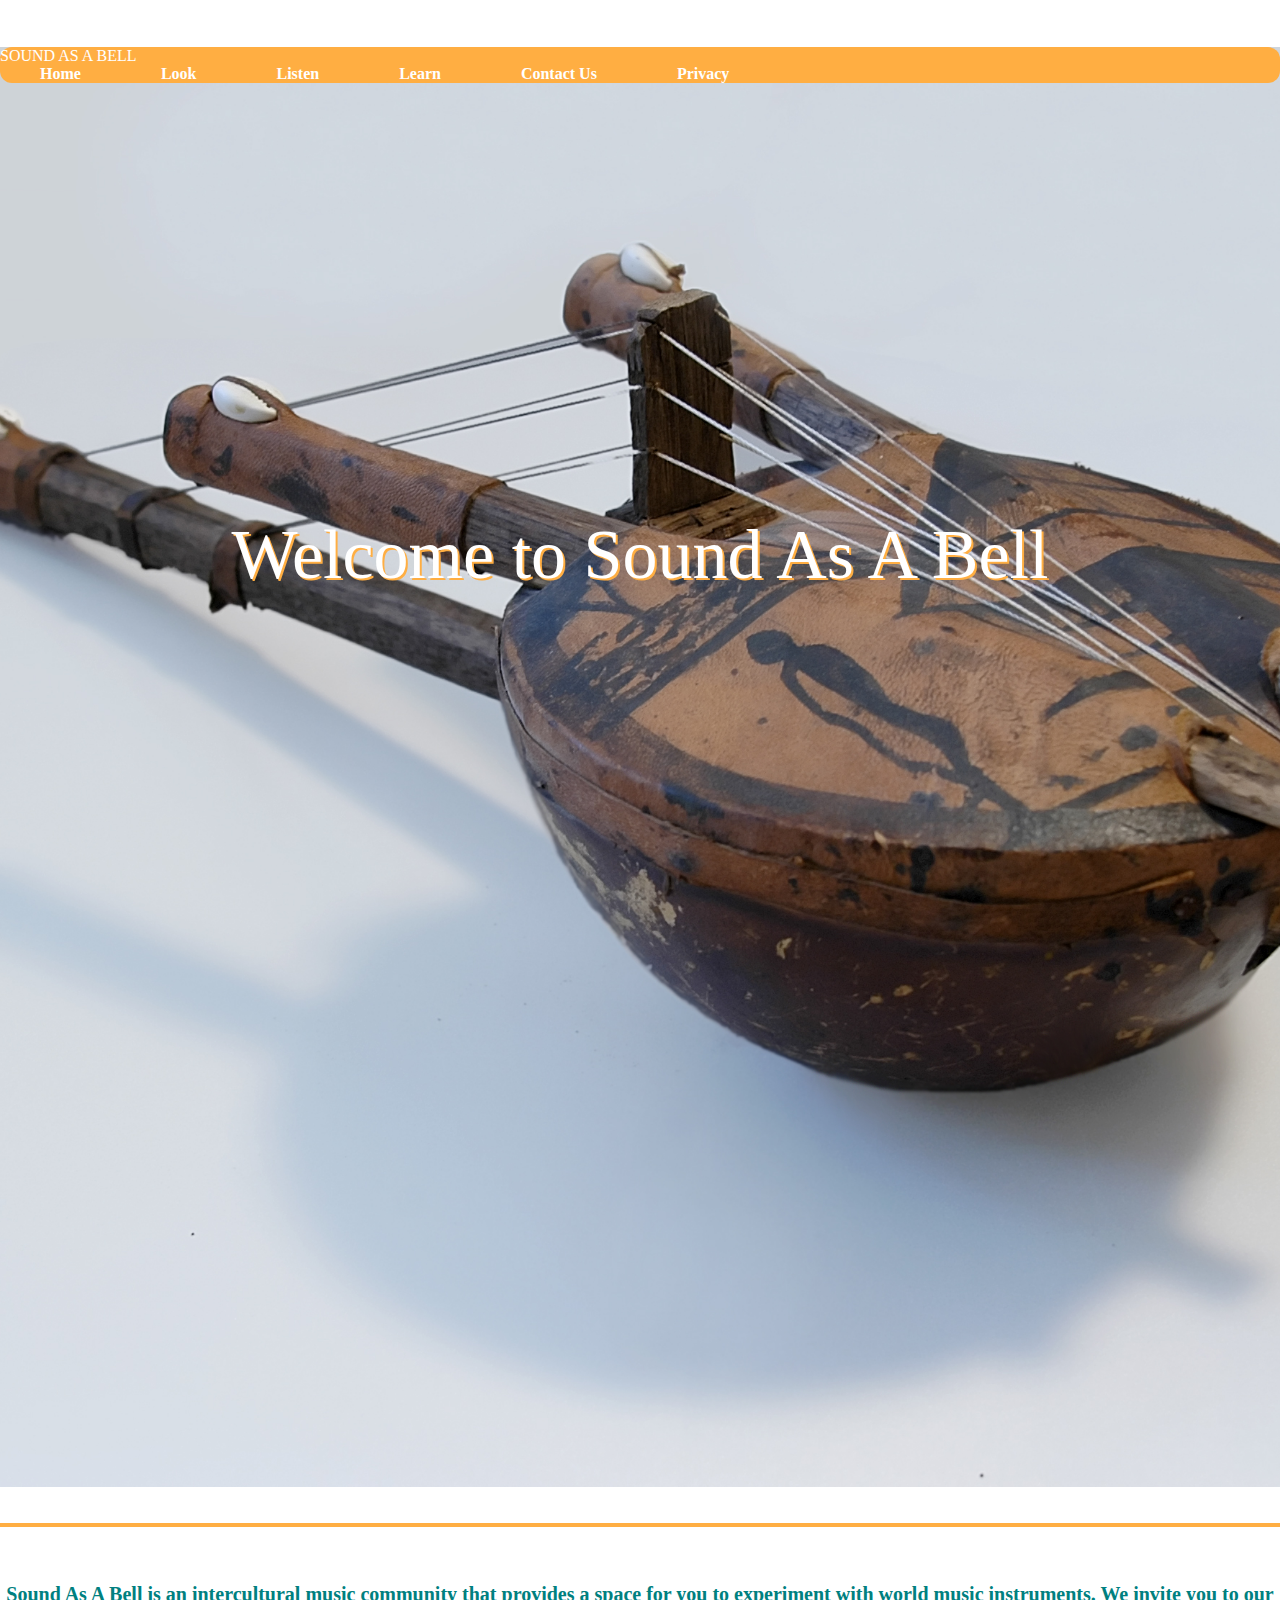
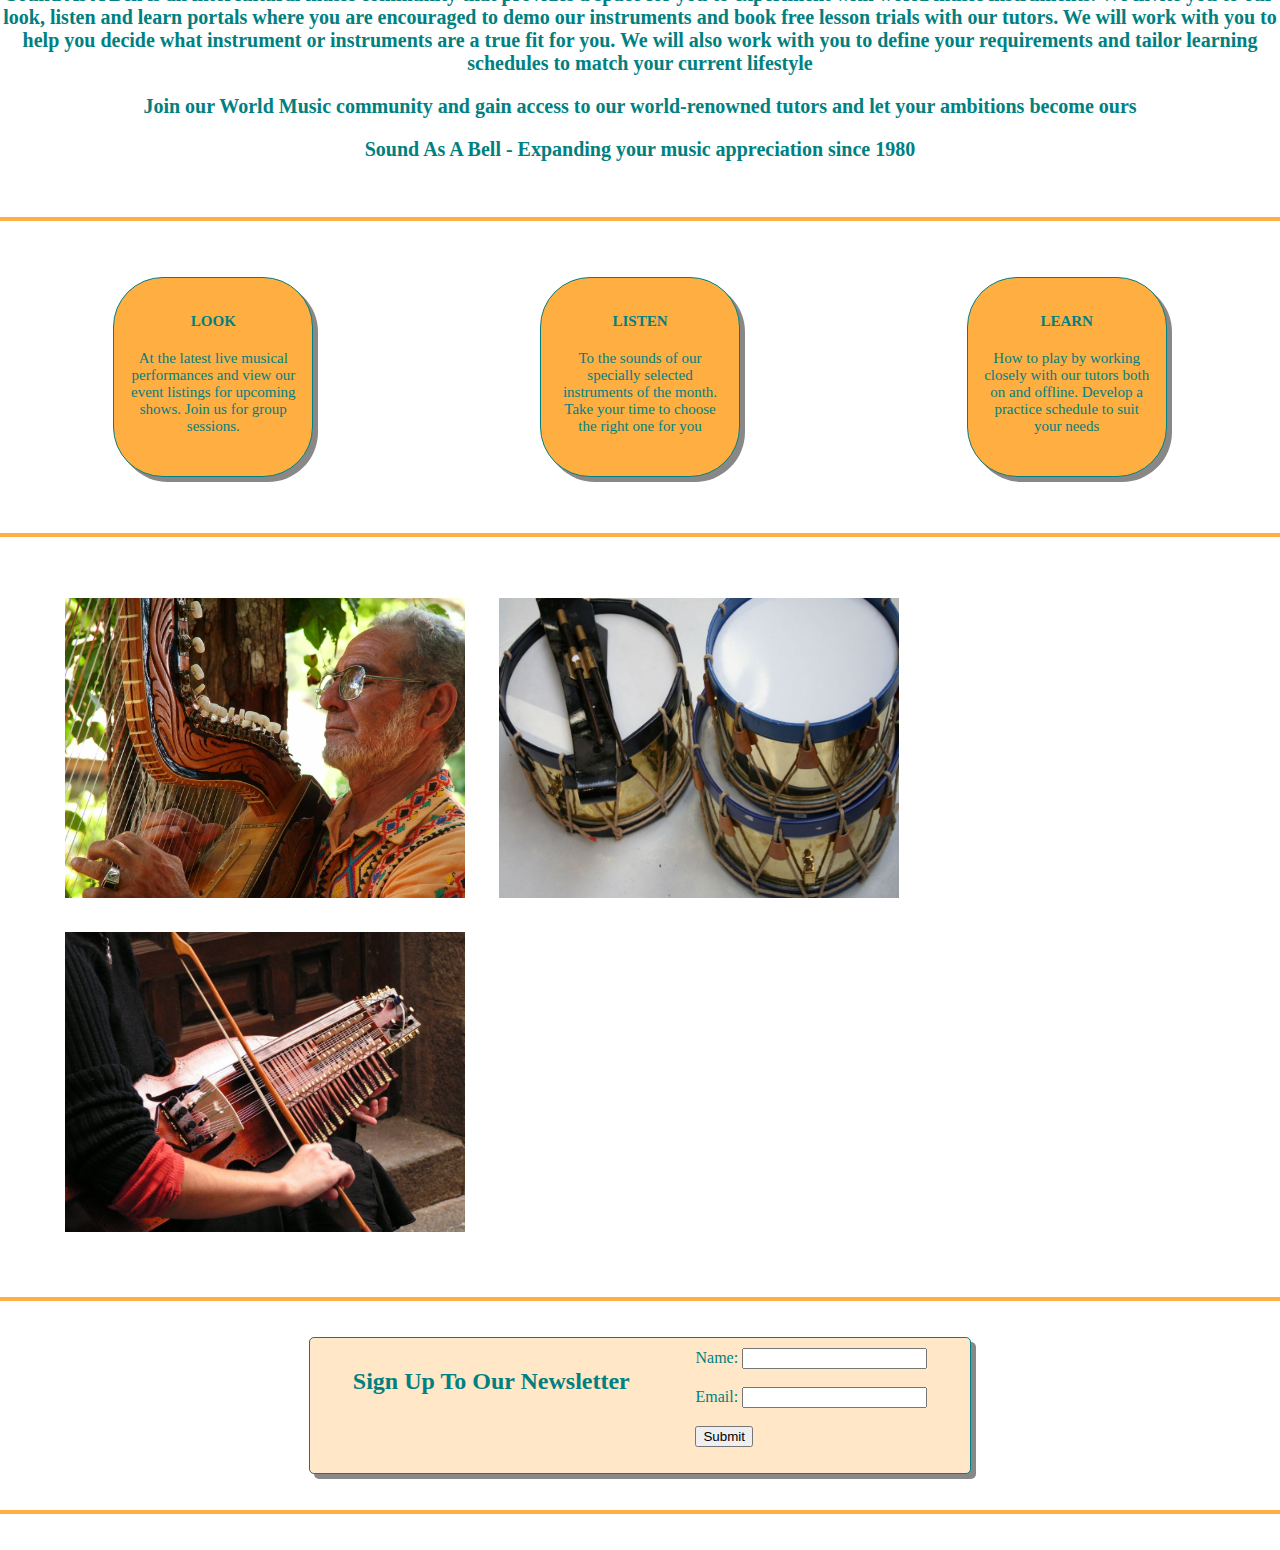
<file: index.html>
<!DOCTYPE html>
<html lang="en">
	<head>
		<title>Sound As A Bell</title>
			<meta charset="utf-8">
			<meta name="description" content="learning and listening to world musical instruments">
			<meta name="keywords" content="music, musical, instruments, world, worldwide, listen, learn">
			<meta name="viewport" content="width-device-width, initial-scale=1">

			<!--External CSS sheet-->
			<link rel="stylesheet" href="css/landing.css">
			<link rel="stylesheet" href="https://cdn.jsdelivr.net/npm/bootstrap@5.1.3/dist/css/bootstrap.min.css"  integrity="sha384-1BmE4kWBq78iYhFldvKuhfTAU6auU8tT94WrHftjDbrCEXSU1oBoqyl2QvZ6jIW3" crossorigin="anonymous">
			<script src="https://ajax.googleapis.com/ajax/libs/jquery/3.3.1/jquery.min.js"></script>
	</head>
	<body>
	<!--HEADER-->
		<nav class="navbar navbar-fixed-top">
			<div class="container-fluid">
				<div class="navbar-header">
					<a class="navbar-brand" href="index.html">SOUND AS A BELL</a>
						</div>
							<ul class="navbar-brand">
								<li><a href="index.html">Home</a></li>
								<li><a href="look/look.html">Look</a></li>
								<li><a href="listen/listen.html">Listen</a></li>
								<li><a href="learn/learn.html">Learn</a></li>
								<li><a href="contact/contact.html">Contact Us</a></li>
								<li><a href="privacy/privacy.html">Privacy</a></li>
							</ul>
						<div>
				</nav>

		<header class="landing">
			<h1 class="landingHeader">Welcome to Sound As A Bell</h1>
		</header>

		<br></br>
			<div class="landingLine">
			</div>
		<br></br>

		<!--LANDING CONTENT-->
	
			<div class="landingSect">
				<p> Sound As A Bell is an intercultural music
				community that provides a space for you to experiment with world music
				instruments. We invite you to our look, listen and learn portals where you are
				encouraged to demo our instruments and book free lesson trials with our
				tutors. We will work with you to help you decide what instrument or
				instruments are a true fit for you. We will also work with you
				to define your requirements and tailor learning schedules to match your
				current lifestyle </p>

				<p>Join our World Music community and gain access to our world-renowned
				tutors and let your ambitions become ours </p>

				<p>Sound As A Bell - Expanding your music appreciation since 1980 </p>
			</div>

		<br></br>
			<div class="landingLine">
			</div>
		<br></br>

		<!--FEATURE-->
			<div class="landingContent1">

				<!--LANDING COL 1-3-->
					<a href="look/look.html">
						<div class="landingCol">
							<h4>LOOK</h4>
							<p>At the latest live musical performances and view our event listings for upcoming shows. Join us for group sessions.</p>
						</div>
					</a>

					<a href="listen/listen.html">
						<div class="landingCol">
							<h4>LISTEN</h4>
							<p>To the sounds of our specially selected instruments of the month. Take your time to choose the right one for you</p>
						</div>
					</a>

					<a href="learn/learn.html">
						<div class="landingCol">
							<h4>LEARN</h4>
							<p>How to play by working closely with our tutors both on and offline. Develop a practice schedule to suit your needs</p>
						</div>
					</a>
			</div>

		<br></br>

			<div class="landingLine">
			</div>

		<br></br>

		<div class="landingGallery">
				<a href="contact/contact.html"><img src="images/harp.jpg"></a>
				<a href="contact/contact.html"><img src="images/drum.jpg"></a>
				<a href="contact/contact.html"><img src="images/nyckleharpa.jpg"></a>
		</div>

		<br></br>
			<div class="landingLine">
			</div>
		<br></br>

		<!--NEWSLETTER-->
			<div class="newsletter">
				<h2>Sign Up To Our Newsletter</h2>
					<form id="formNewsletter" onsubmit="formSubmission(); return false">

					        Name: <input type="text" id="name"/><br/><br/>

					        Email: <input type="email" id="email"/><br/><br/>

					        <button onclick="formSubmission()">Submit</button>
					    	<p id="confirm"</p>

			    		</form>
			</div>

    		<br></br>
			<div class="landingLine">
			</div>
		<br></br>

<script src="script/script.js"></script>
<script src="https://cdn.jsdelivr.net/npm/bootstrap@5.1.3/dist/js/bootstrap.bundle.min.js" integrity="sha384-ka7Sk0Gln4gmtz2MlQnikT1wXgYsOg+OMhuP+IlRH9sENBO0LRn5q+8nbTov4+1p" crossorigin="anonymous"></script>

 </body>
 </html>
</file>
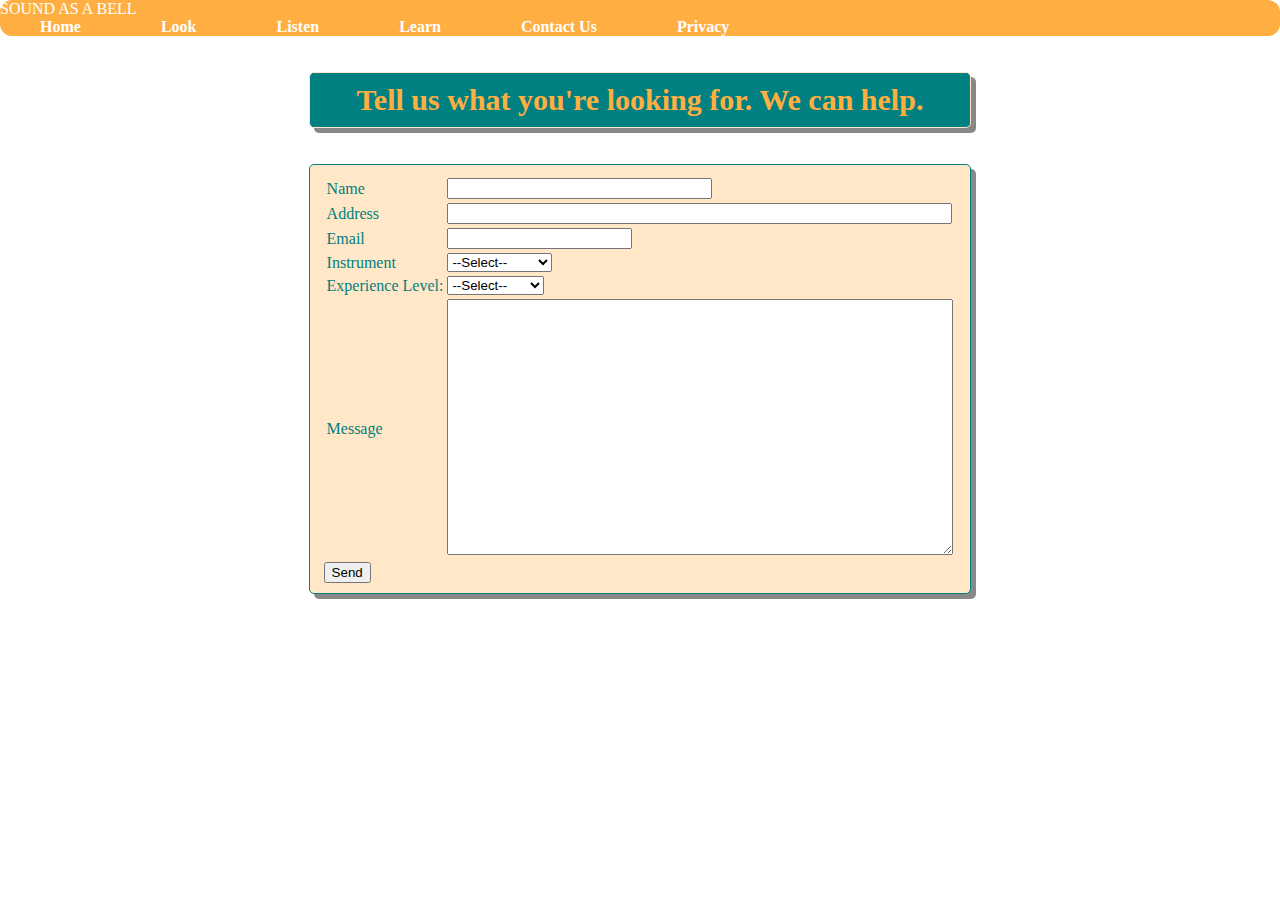
<file: contact/contact.html>
<!DOCTYPE html>
<html lang="en">
	<head>
		<title>Sound As A Bell</title>
			<meta charset="utf-8">
			<meta name="description" content="learning and listening to world musical instruments">
			<meta name="keywords" content="music, musical, instruments, world, worldwide, listen, learn">
			<meta name="viewport" content="width-device-width, initial-scale=1">

			<!--External CSS sheet-->
			<link rel="stylesheet" href="../css/style.css">
			<link href="https://cdn.jsdelivr.net/npm/bootstrap@5.1.3/dist/css/bootstrap.min.css" rel="stylesheet" integrity="sha384-1BmE4kWBq78iYhFldvKuhfTAU6auU8tT94WrHftjDbrCEXSU1oBoqyl2QvZ6jIW3" crossorigin="anonymous">
			<script src="https://ajax.googleapis.com/ajax/libs/jquery/3.3.1/jquery.min.js"></script>
	</head>
	<body>
		<!--HEADER-->
			<nav class="navbar navbar-fixed-top">
				<div class="container-fluid">
					<div class="navbar-header">
						<a class="navbar-brand" href="../index.html">SOUND AS A BELL</a>
							</div>
								<ul class="navbar-brand">
									<li><a href="../index.html">Home</a></li>
									<li><a href="../look/look.html">Look</a></li>
									<li><a href="../listen/listen.html">Listen</a></li>
									<li><a href="../learn/learn.html">Learn</a></li>
									<li><a href="contact.html">Contact Us</a></li>
									<li><a href="../privacy/privacy.html">Privacy</a></li>
								</ul>
							<div>
			</nav>

		<br></br>
		<br></br>

		<div class="contactHeader">
		<h2>Tell us what you're looking for. We can help.</h2>
		</div>

		<br></br>

		<div class="theForm">
							<form>
						<table>
							<tr>
							
								<td> Name </td>
								<td> <input type="text" id="username" name="Username" size = "30" maxlength="30"></td>
							</tr>
							
							<tr>
								<td>Address</td>
								<td><input type="text" id="address" name="address" size = "60" maxlength="50" ></td>
							</tr>
							
							<tr>
								<td> Email </td>
								<td><input type="text" id="email" name="userEmail" size = "20" maxlength="30"></td>
							</tr>
							
							<tr>
								<td>Instrument</td>			
								<td><select id="instrumentSelection">
									<option>--Select--</option>
									<option> Mbira  </option>
									<option> Xun </option>
									<option> Koto </option>
									<option> Hardanger </option>
									<option> Duduk </option>
									<option> Bandura </option>
									<option> Bouzouki </option>
									<option> Zurna </option>
									<option> Bullroarer </option>
									<option> Uileann Pipes </option>
									<option> Sarod </option>
									<option> Xaphoo </option>
									
								</select></td>
							</tr>
							<tr>
								<td>Experience Level:</td>
								<td><select id="levelSelection">
									<option>--Select--</option>
									<option> Begginer </option>
									<option> Intermediary </option>
									<option> Advanced </option>
								</select></td>
							</tr>	
							<tr>
							
								<td> Message</td>
								<td> <textarea id="message" name="message" value="Enter your message here" style="font-size: 14pt; height: 250px; width:500px; "> </textarea></td>
							</tr>		
						</table>
						<button onclick="contactSubmit()">Send</button>
    				</form>
	</div>

	<script src="../script/script.js"></script>
    <script src="https://cdn.jsdelivr.net/npm/bootstrap@5.1.3/dist/js/bootstrap.bundle.min.js" integrity="sha384-ka7Sk0Gln4gmtz2MlQnikT1wXgYsOg+OMhuP+IlRH9sENBO0LRn5q+8nbTov4+1p" crossorigin="anonymous"></script>

 	</body>
 </html>
</file>
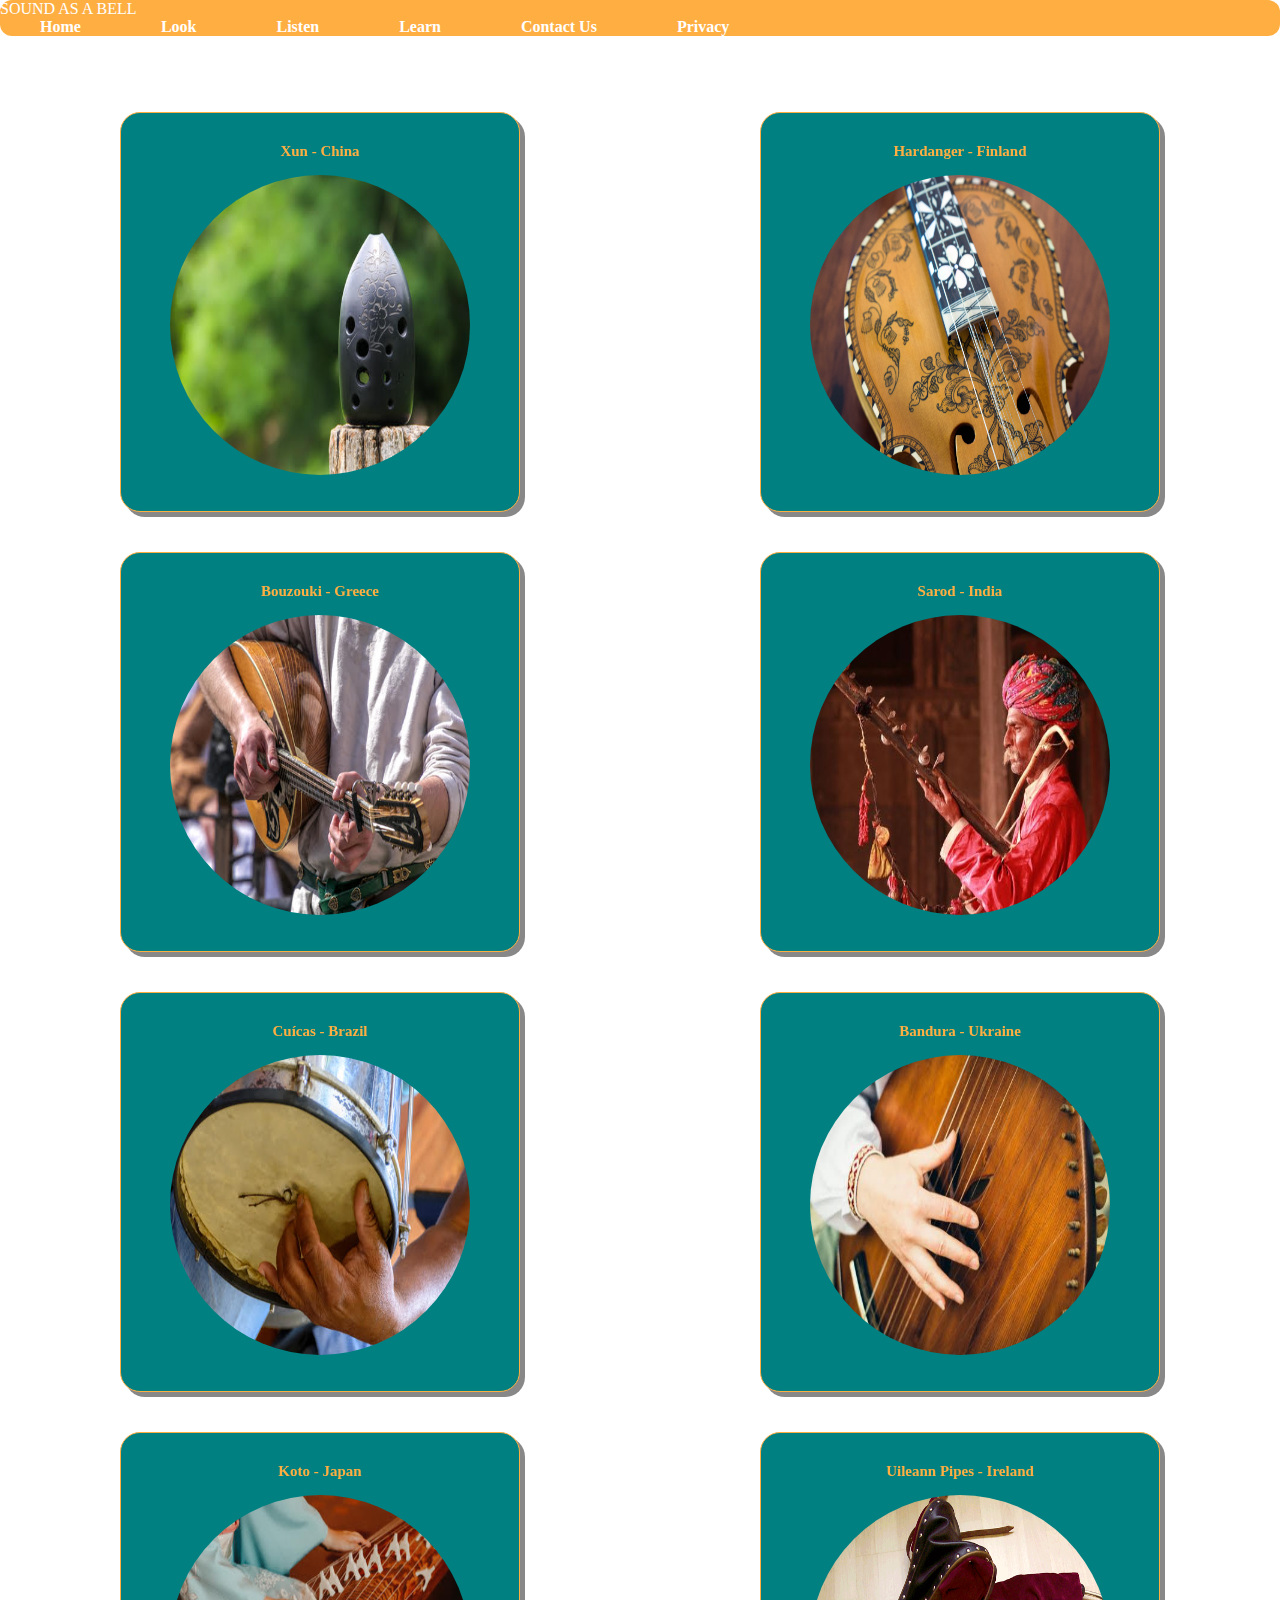
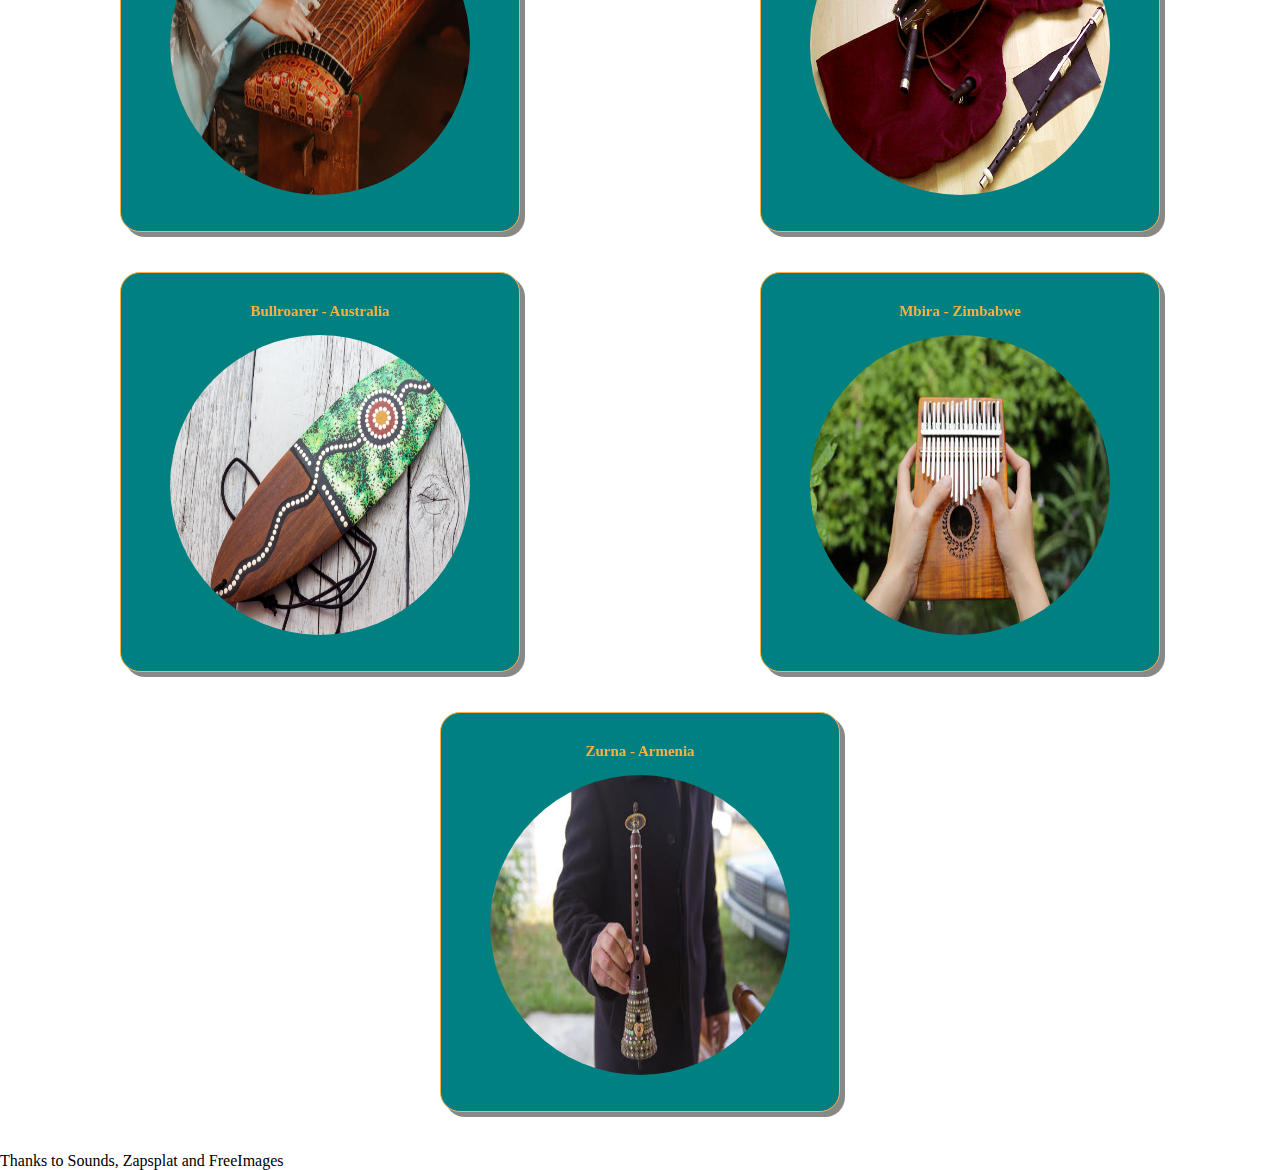
<file: learn/learn.html>
<!DOCTYPE html>
<html lang="en">
	<head>
		<title>Sound As A Bell</title>
			<meta charset="utf-8">
			<meta name="description" content="learning and listening to world musical instruments">
			<meta name="keywords" content="music, musical, instruments, world, worldwide, listen, learn">
			<meta name="viewport" content="width-device-width, initial-scale=1">

			<!--External CSS sheet-->
			<link rel="stylesheet" href="../css/style.css">
			<link href="https://cdn.jsdelivr.net/npm/bootstrap@5.1.3/dist/css/bootstrap.min.css" rel="stylesheet" integrity="sha384-1BmE4kWBq78iYhFldvKuhfTAU6auU8tT94WrHftjDbrCEXSU1oBoqyl2QvZ6jIW3" crossorigin="anonymous">
			<script src="https://ajax.googleapis.com/ajax/libs/jquery/3.3.1/jquery.min.js"></script>
	</head>
	<body>
		<!--HEADER-->
			<nav class="navbar navbar-fixed-top">
				<div class="container-fluid">
					<div class="navbar-header">
						<a class="navbar-brand" href="../index.html">SOUND AS A BELL</a>
							</div>
								<ul class="navbar-brand">
									<li><a href="../index.html">Home</a></li>
									<li><a href="../look/look.html">Look</a></li>
									<li><a href="../listen/listen.html">Listen</a></li>
									<li><a href="learn.html">Learn</a></li>
									<li><a href="../contact/contact.html">Contact Us</a></li>
									<li><a href="../privacy/privacy.html">Privacy</a></li>
								</ul>
							<div>
			</nav>

		<br></br>
		<br></br>
		
<div class="learnContainer">		
		<div class="flip-box">
			<div class="flip-box-inner">
				<div class="flip-box-front">
					<p>Xun - China</p>
					<img class ="learnImg" src="../images/Xun.jpg">
				</div>
				<div class="flip-box-back">	
					<p>The Xun is an ancient wind instrument made of mud or clay and resembles an egg, with flat bottom. Although not possible to determine how old the instrument is, all findings have shown that it has a long history.
					   The Chinese Xun was mainly used to perform court music, but it was also played amongst the common people.
					 During that period, the Xun was known to possess only one to five playing holes. Today, Xuns that are used in the Chinese orchestra possess up to eight or nine playing holes, thus rendering them able to play a full octave.<p>
				<button onclick="book()">Book</button>
				</div>
			</div>	
		</div>
		
		<div class="flip-box">
			<div class="flip-box-inner">
				<div class="flip-box-front">
					<p>Hardanger - Finland</p>
					<img class ="learnImg" src="../images/Hardanger.jpg">
				</div>
				<div class="flip-box-back">	
					<p>The Hardanger fiddle (in Norwegian, hardingfele) is often called the national instrument of Norway and it is similar to the violin. The instrument probably originated in the area around the Hardanger fjord of Norway — whence comes the English language name. 
					   The oldest known fiddle, the "Jaastad Fiddle," may date from as early as 1651. The primary purpose of the Hardingfele is to be played for dancers. Hardingfeler can be played for waltz, reinlender/schottis, pols, etc., but are most associated with Norwegian regional dances.<p>
				<button onclick="book()">Book</button>
				</div>
			</div>	
		</div>
		
		<div class="flip-box">
			<div class="flip-box-inner">
				<div class="flip-box-front">
					<p>Bouzouki - Greece</p>
					<img class ="learnImg" src="../images/Bouzouki.jpg">
				</div>
				<div class="flip-box-back">	
					<p><p>
				<button onclick="book()">Book</button>
				</div>
			</div>	
		</div>
		<div class="flip-box">
			<div class="flip-box-inner">
				<div class="flip-box-front">
					<p>Sarod - India</p>
					<img class ="learnImg" src="../images/Sarod.jpg">
				</div>
				<div class="flip-box-back">	
					<p>The Sarod is a stringed instrument, used mainly in Hindustani music, along with the Sitar it is among the most popular and prominent instruments on the Indian subcontinent. It is known for a deep, weighty, introspective sound, in contrast with the sweet, overtone-rich texture of the sitar, with sympathetic strings that give it a resonant, reverberant quality. A fretless instrument, it can produce the continuous slides between notes known as meend (glissandi), which are important in Indian music.<p>
				<button onclick="book()">Book</button>
				</div>
			</div>	
		</div>	
		<div class="flip-box">
			<div class="flip-box-inner">
				<div class="flip-box-front">
					<p>Cuícas - Brazil</p>
					<img class ="learnImg" src="../images/Cuica.jpg">
				</div>
				<div class="flip-box-back">	
					<p>The Cuíca is a Brazilian friction drum with a large pitch range, produced by changing tension on the head of the drum. Cuíca is Portuguese for the gray four-eyed opossum (Philander opossum) which is known for its high-pitched cry. It is frequently used in carnivals,[1] as well as often in samba music. The tone it produces has a high-pitched squeaky timbre. It has been called a 'laughing gourd' due to this sound. Many also liken its sound to that of a monkey.
<p>
				<button onclick="book()">Book</button>
				</div>
			</div>	
		</div>
		<div class="flip-box">
			<div class="flip-box-inner">
				<div class="flip-box-front">
					<p>Bandura - Ukraine</p>
					<img class ="learnImg" src="../images/Bandura.jpg">
				</div>
				<div class="flip-box-back">	
					<p>The Bandura is the instrument that best embodies the voice and soul of Ukraine. From a musical perspective, the Bandura unifies acoustic principles of both the Lute and the Harp.
					   The modern bandura has between 20 and 65 strings and is tuned like a piano rather than a Guitar.
					   Although the Bandura can be used to perform complex works like sonatas and concerti, the Ukrainian bandura was historically used as an instrument for vocal accompaniment.
<p>
				<button onclick="book()">Book</button>
				</div>
			</div>	
		</div>
		<div class="flip-box">
			<div class="flip-box-inner">
				<div class="flip-box-front">
					<p>Koto - Japan</p>
					<img class ="learnImg" src="../images/Koto.jpg">
				</div>
				<div class="flip-box-back">	
					<p>The Koto is a traditional Japanese musical instrument. It originated from the Chinese Guzheng but developed its own tradition in Japan since the 8th century. It was exclusively played as a form of entertainment in the imperial courts for a long time.
					   Traditionally the Koto is stringed with silk and was originally laid on the ground when played. Today there are Koto instruments that can be played standing on special stages with pits that are in the floor.<p>
				<button onclick="book()">Book</button>
				</div>
			</div>	
		</div>
		<div class="flip-box">
			<div class="flip-box-inner">
				<div class="flip-box-front">
					<p>Uileann Pipes - Ireland</p>
					<img class ="learnImg" src="../images/UilleannPipes.png">
				</div>
				<div class="flip-box-back">	
					<p>The first set of Uilleann pipes was invented by Granttan Flood and are characteristic national Irish bagpipe and were originally known in English as “Union Pipes, its translation from the Irish language is "pipes of the elbow". 
					   The tone of the Uilleann pipes is unlike that of many other forms of bagpipes. They have a different harmonic structure, sounding sweeter and quieter than many other bagpipes, such as the Great Irish war pipes, Great Highland bagpipes or the Italian zampognas. The Uilleann pipes are often played indoors, and are almost always played sitting down.
<p>
				<button onclick="book()">Book</button>
				</div>
			</div>	
		</div>
		<div class="flip-box">
			<div class="flip-box-inner">
				<div class="flip-box-front">
					<p>Bullroarer - Australia</p>
					<img class ="learnImg" src="../images/Bullroarer.jpg">
				</div>
				<div class="flip-box-back">	
					<p>Bullroarers are one of the earliest artifacts that can be classified as a musical instrument, having been used by many different cultures over nearly 20,000 years.  Bullroarers are used by holding the string in one hand and whirling the piece of wood.  As it moves through the air, it creates a low pitched sound capable of traveling long distances.
					   Australian Aboriginal people use the Bullroarer during initiation ceremonies and other rituals, including burials. 
<p>
				<button onclick="book()">Book</button>
				</div>
			</div>	
		</div>
		<div class="flip-box">
			<div class="flip-box-inner">
				<div class="flip-box-front">
					<p>Mbira - Zimbabwe</p>
					<img class ="learnImg" src="../images/Mbira.jpg">
				</div>
				<div class="flip-box-back">	
					<p>The thumb piano, or Mbira – a name derived from Shona language of Zimbabwe - is uniquely African percussion instrument. Mbira was used in ceremonial functions such as weddings, funerals, and in honour of significant people, as well as for religious purposes.
					   In the second half of the 20th century the African thumb piano was adopted by contemporary musicians, especially in Europe and both Americas.<p>
				<button onclick="book()">Book</button>
				</div>
			</div>	
		</div>
		<div class="flip-box">
			<div class="flip-box-inner">
				<div class="flip-box-front">
					<p>Zurna - Armenia</p>
					<img class ="learnImg" src="../images/Zurna.jpg">
				</div>
				<div class="flip-box-back">	
					<p>The Zurna is made from slow growing fruit trees and is often compared to woodwind instruments such as the Duduk and Kaval. Zurnas come in various
					lengths, with the longest producing the lowest pitch and the shortest producing a higher pitch. A relative of the Oboe, it it similar in design to the
					Mizmar and thought to be the most immediate predecessor of the Europena Shawm. The Zurna is most commonly heard at weddings, funerals and other temple ceremonies.<p>
				<button onclick="book()">Book</button>
				</div>
			</div>	
		</div>
	</div>
    <footer>Thanks to Sounds, Zapsplat and FreeImages</footer>

	<script src="../script/script.js"></script>
    <script src="https://cdn.jsdelivr.net/npm/bootstrap@5.1.3/dist/js/bootstrap.bundle.min.js" integrity="sha384-ka7Sk0Gln4gmtz2MlQnikT1wXgYsOg+OMhuP+IlRH9sENBO0LRn5q+8nbTov4+1p" crossorigin="anonymous"></script>

 	</body>
 </html>
</file>
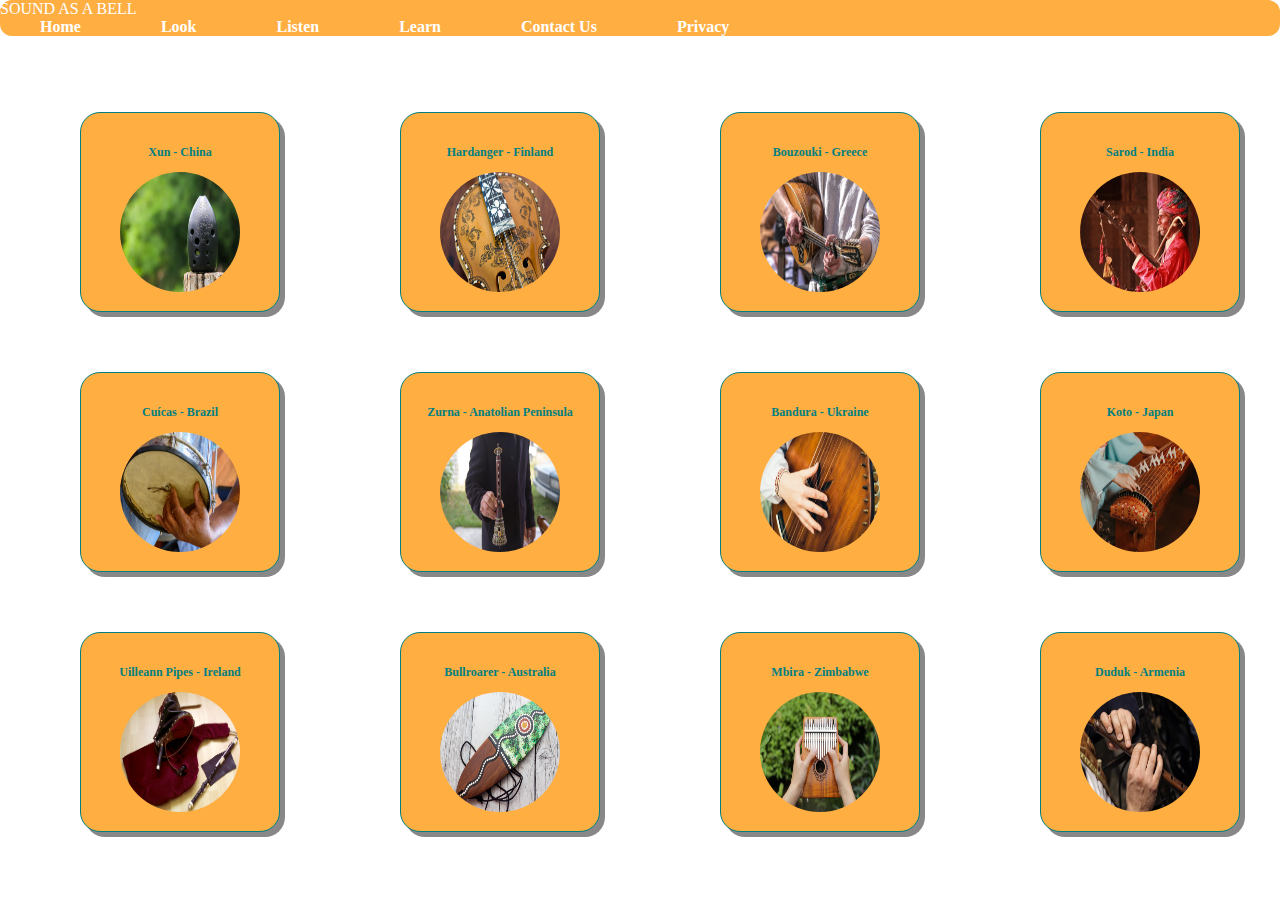
<file: listen/listen.html>
<!DOCTYPE html>
<html lang="en">
	<head>
		<title>Sound As A Bell</title>
			<meta charset="utf-8">
			<meta name="description" content="learning and listening to world musical instruments">
			<meta name="keywords" content="music, musical, instruments, world, worldwide, listen, learn">
			<meta name="viewport" content="width=device-width, initial-scale=1">

			<!--External CSS sheet-->
			<link rel="stylesheet" href="../css/style.css">
			<link href="https://cdn.jsdelivr.net/npm/bootstrap@5.1.3/dist/css/bootstrap.min.css" rel="stylesheet" integrity="sha384-1BmE4kWBq78iYhFldvKuhfTAU6auU8tT94WrHftjDbrCEXSU1oBoqyl2QvZ6jIW3" crossorigin="anonymous">
			<script src="https://ajax.googleapis.com/ajax/libs/jquery/3.3.1/jquery.min.js"></script>
	</head>
	<body>
		<!--HEADER-->
			<nav class="navbar navbar-fixed-top">
				<div class="container-fluid">
					<div class="navbar-header">
						<a class="navbar-brand" href="../index.html">SOUND AS A BELL</a>
							</div>
								<ul class="navbar-brand">
									<li><a href="../index.html">Home</a></li>
									<li><a href="../look/look.html">Look</a></li>
									<li><a href="listen.html">Listen</a></li>
									<li><a href="../learn/learn.html">Learn</a></li>
									<li><a href="../contact/contact.html">Contact Us</a></li>
									<li><a href="../privacy/privacy.html">Privacy</a></li>
								</ul>
							<div>
				</nav>

		<br></br>
		<br></br>

<div class="container">

		<!--LISTEN COL 1-4-->
		<div class="listenCol">
		<p>Xun - China</p>
		<img class="listenImg" src="../images/Xun.jpg" onclick="play('ChinaXun.wav')">
		</div>

		<div class="listenCol">
		<p>Hardanger - Finland</p>
		<img class="listenImg" src="../images/Hardanger.jpg" onclick="play('FinlandHardanger.m4a')">
		</div>

		<div class="listenCol">
		<p>Bouzouki - Greece</p>
		<img class="listenImg" src="../images/Bouzouki.jpg" onclick="play('GreeceBouzouki.wav')">
		</div>

		<div class="listenCol">
		<p>Sarod - India</p>
		<img class="listenImg"src="../images/Sarod.jpg" onclick="play('IndiaSarod.wav')">
		</div>

</div>

<!--LISTEN ROW 2-->
<div class="container">

		<!--LISTEN COL 5-8-->
		<div class="listenCol">
		<p>Cuícas - Brazil</p>
		<img class="listenImg" src="../images/Cuica.jpg" value="PLAY" onclick="play('Cuica.m4a')">
		</div>

		<div class="listenCol">
		<p>Zurna - Anatolian Peninsula</p>
		<img class="listenImg" class="listenImg" src="../images/Zurna.jpg" onclick="play('AnatolianPenZurna.wav')">
		</div>

		<div class="listenCol">
		<p>Bandura - Ukraine</p>
		<img class="listenImg" src="../images/Bandura.jpg" onclick="play('UkraineBandura.wav')">
		</div>

		<div class="listenCol">
		<p>Koto - Japan</p>
		<img class="listenImg" src="../images/Koto.jpg" onclick="play('JapanKoto.wav')">
		</div>
</div>

<!--LISTEN ROW 3-->
<div class="container">

		<!--LISTEN COL 9-12-->
		<div class="listenCol">
		<p>Uilleann Pipes - Ireland</p>
		<img class="listenImg" src="../images/UilleannPipes.png" onclick="play('IrelandUilleannPipes.m4a')">
		</div>

		<div class="listenCol">
		<p>Bullroarer - Australia</p>
		<img class="listenImg" src="../images/Bullroarer.jpg" value="PLAY" onclick="play('AustraliaBullroarer.m4a')">
		</div>

		<div class="listenCol">
		<p>Mbira - Zimbabwe</p>
		<img class="listenImg" src="../images/Mbira.jpg" onclick="play('ZimbabweMbira.wav')">
		</div>

		<div class="listenCol">
		<p>Duduk - Armenia</p>
		<img class="listenImg"  src="../images/Duduk.jpg" onclick="play('ArmeniaDuduk.wav')">
		</div>
</div>

<script src="../script/script.js"></script>
<script src="https://cdn.jsdelivr.net/npm/bootstrap@5.1.3/dist/js/bootstrap.bundle.min.js" integrity="sha384-ka7Sk0Gln4gmtz2MlQnikT1wXgYsOg+OMhuP+IlRH9sENBO0LRn5q+8nbTov4+1p" crossorigin="anonymous"></script>

</body>
</html>
</file>
<file: css/landing.css>
body{

	margin: 0;

}

p{

	text-align: center;

}

.landingHeader{
	font-family: Work Sans;
	font-size: 70px;
	font-weight: 400;
	color: white;
	text-shadow: 2px 2px #FFAE42;
	text-align: center;
	position: relative;
	top:30%;
	right: 0%;
}

.landing{

	background-image: url('../images/carousel3.jpg');
	background-size: cover;
	background-position: center;	
	height: 160vh;
							
}


.landingLine{

	width: 100%;
	height: auto;
	border: solid 2px;
	color: #FFAE42;

}

.landingSect{

	font-family: Work Sans;
	font-size: 20px;
	color: teal;
	font-weight: bold;

}

.landingContent1{
	
		width: 100%;
		height: auto;
		background: #ffffff;
	
		/*FLEXBOX*/
		display: flex;
		flex-direction: row;
		justify-content: space-around;
		flex-flow: wrap;

}

.landingCol{

	width: 200px;
	height: 200px;
	background: #FFAE42;
	display: inline-block;
	position: relative;
	text-align: center;
	margin: 20px;
	padding: 15px;
	box-sizing: border-box;
	box-shadow: 5px 5px #888888;
	border: 1px solid;
	border-radius: 50px;
	font: Work Sans;
	font-size: 15px;
	color: teal;	
}

.landingGallery{

	margin: 10px 50px;
}

.landingGallery img{

	transition: 1s;
	padding: 15px;
	width: 400px;
}

.landingGallery img:hover {

	transform: scale(1.1);
}

.newsletter{

	width: 50%;
	margin: auto;
	padding: 10px;
	background: #FFE7C7;
	border: solid 1px;
	box-shadow: 5px 5px #888888;
	color: teal;
	border-radius: 5px;
	
	/*FLEXBOX*/
	display: flex;
	flex-direction: column;
	justify-content: space-around;
	flex-flow: wrap;


}

	
/*NAVBAR*/

.navbar-brand{

	font-family: Work Sans;
	color: white;
	list-style-type: none;
	text-decoration: none;
	margin: 0;
	padding: 0;
	border-radius: 12px;
}

nav { 
	width: 100%; 
	float: right;  
	margin: auto;
	padding: auto; 
	border-radius: 12px;
	list-style-type: none; 
	background-color: #FFAE42;  
} 

nav li { 
	float: left; 
}

nav li a { 

	padding: 40px 40px; 
	list-style-type: none;
	text-decoration: none; 
	font-weight: bold; 
	color: white;  
} 

nav li a:hover { 
	color: #80715E; 
	background-color: #FFFFFF; 
	opacity: 0.5;
}
</file>
<file: css/style.css>
body{

	margin: 0;

}

h1{

	font-family: Work Sans;
	font-size: 40px;
	color: teal;
	text-shadow: 1px 1px white;
	text-align: center;
}

h2{

	margin: auto;
	font-family: Work Sans;
	font-size: 30px;
	color: #FFAE42;

}

/*LANDING*/

.landingHeader{
	font-family: Work Sans;
	font-size: 70px;
	font-weight: 400;
	color: white;
	text-shadow: 2px 2px #FFAE42;
	text-align: center;
	position: relative;
	top:30%;
	right: 0%;
	
}

.landing{

	background-image: url('../images/carousel3.jpg');
	background-size: cover;
	background-position: center;	
	height: 160vh;							
}

.landingLine{

	width: 100%;
	height: auto;
	border: solid 2px;
	color: #FFAE42;
}

.landingContent1{
	
		width: 100%;
		height: auto;
		background: #ffffff;
		
		/*FLEXBOX*/
		display: flex;
		flex-direction: row;
		justify-content: space-around;
		flex-flow: wrap;

}

.landingCol{

	width: 200px;
	height: 200px;
	background: #FFAE42;
	display: inline-block;
	position: relative;
	text-align: center;
	margin: 60px;
	padding: 5px;
	box-sizing: border-box;
	box-shadow: 5px 5px #888888;
	border: 1px solid;
	border-radius: 50px;
	font: Work Sans;
	font-size: 15px;
	color: teal;	
}

.landingGallery{

	margin: 10px 50px;
	padding: 10px 10px;
	border: solid 5px teal;
	border-radius: 10px;
}

/*MEDIA QUERIES FOR LANDING RESPONSIVENESS*/
	@media screen and (max-width: 1200px){
	
		.landingCol{
			width: 50%;
		}
	}
	
		.landingGallery{
			width: 50%;
		}
	
	@media screen and (max-width: 768px){
		
		.landingCol{
			width: 60%;
		}
	}
	
		.landingGallery{
			width: 60%;
		}
	
	@media screen and (max-width: 320px){
			
		.landingCol{
			width: 70%;
		}
	}
	
		.landingGallery{
			width: 50%;
		}

.newsletter{

	width: 50%;
	margin: auto 0;
	padding: 30px;
	background: #FFE7C7;
	border: solid 1px;
	border-radius: 5px;
	box-shadow: 5px 5px #888888;
	color: teal;
	
	/*FLEXBOX*/
	display: flex;
	flex-direction: row;
	justify-content: center;
	flex-flow: wrap;
}

/*LOOK*/

.lookGallery{

	margin: 10px 50px;
	padding: 10px 10px;
	border: solid 5px teal;
	border-radius: 10px;
}

.lookGallery img{

	transition: 1s;
	padding: 15px;
	width: 400px;
}

.lookGallery img:hover {

	transform: scale(1.1);
}

/*LISTEN*/

.listenImg {

	border-radius: 50%;
	width: 120px;
	height: 120px;
	justify-content: flex;
}

.container{

	width: 100%;
	height: auto;
	background: #ffffff;
	border-radius: 20px;
	margin: 20px 20px;
	
	/*FLEXBOX*/
	display: flex;
	flex-direction: row;
	justify-content: space-around;
	flex-flow: wrap;

}

.listenCol{

	width: 200px;
	height: 200px;
	background: #FFAE42;
	margin: 20px;
	padding: 20px;
	box-sizing: border-box;
	box-shadow: 5px 5px #888888;
	border: 1px solid;
	border-radius: 20px;
	font: Work Sans;
	font-size: 12px;
	font-weight: bold;
	text-align: center;
	color: teal;
	
}

	/*MEDIA QUERIES FOR LISTEN RESPONSIVENESS*/
	@media screen and (max-width: 1200px){
	
		.listenCol{
			width: 40%;
		}
	}
	
	@media screen and (max-width: 768px){
		
		.listenCol{
			width: 60%;
		}
	}

/*LEARN*/

/*LEARN*/
.learnImg {
	border-radius: 50%;
	width: 300px;
	height: 300px;
	justify-content: flex;
}

.learnContainer{

	width: 100%;
	height: auto;
	background: #ffffff;
	border-radius: 20px;
	margin: 20px 0;
	
	/*FLEXBOX*/
	display: flex;
	flex-direction: row;
	justify-content: space-around;
	flex-flow: wrap;

}
.flip-box{
	width: 400px;
	height: 400px;
	background: teal;
	margin: 20px;
	padding: 15px;
	box-sizing: border-box;
	box-shadow: 5px 5px #888888;
	border: 1px solid;
	border-radius: 20px;
	font: Work Sans;
	font-size: 15px;
	font-weight: bold;
	text-align: center;
	color: #FFAE42;
}
.flip-box-inner{
	width: 100%;
	height:100%;
	text-align:center;
	transform-style: preserve-3d;
	transition: transform 0.8s;
}
.flip-box:hover .flip-box-inner{
	transform: rotateY(180deg);
}
.flip-box-front, .flip-box-back{
	position: absolute;
	width:100%;
	height: 100%;
	backface-visibility: hidden;
}
.flip-box-back{
	transform: rotateY(180deg);
}
section img{

	width: 40%;
	float: left;
	margin: 40px;
	
}

section p{

	float: right;
	margin: 40px;
	font: Work Sans;
	
}
	
/*CONTACT*/

.contactHeader{

	width: 50%;
	margin: auto;
	padding: 10px;
	background: teal;
	display: flex;
	box-shadow: 5px 5px #888888;
	border: solid 1px;
	color: #FFE7C7;
	border-radius: 5px;
	
	/*FLEXBOX*/
	display: flex;
	flex-direction: row;
	justify-content: space-around;
	flex-flow: wrap;
}

.theForm{

	width: 50%;
	margin: auto;
	padding: 10px;
	background: #FFE7C7;
	display: flex;
	border: solid 1px;
	border-radius: 5px;
	box-shadow: 5px 5px #888888;
	color: teal;
	
	/*FLEXBOX*/
	display: flex;
	flex-direction: row;
	justify-content: space-around;
	flex-flow: wrap;
	
}

/*PRIVACY*/

.thePolicy{

	width: 80%;
	margin: auto;
	padding: 10px;
	background: #FFE7C7;
	border: solid 1px;
	color: teal;
	border-radius: 5px;

}
	
/*NAVBAR*/

.navbar-brand{

	font-family: Work Sans;
	color: white;
	list-style-type: none;
	text-decoration: none;
	margin: 0;
	padding: 0;
}

nav { 
	width: 100%;
	float: right;  
	margin: auto;
	padding: auto; 
	list-style-type: none; 
	border-radius: 12px;
	background-color: #FFAE42;  
} 

nav li { 
	float: left; 
}

nav li a { 

	padding: 40px 40px; 
	list-style-type: none;
	text-decoration: none; 
	font-weight: bold; 
	color: white;  
} 

nav li a:hover { 
	color: #80715E; 
	background-color: #FFFFFF; 
	opacity: 0.5;
} 

#center{
	 display: block;
	 margin-left: auto;
	 margin-right: auto;
  	 width: 10%;
}
</file>
